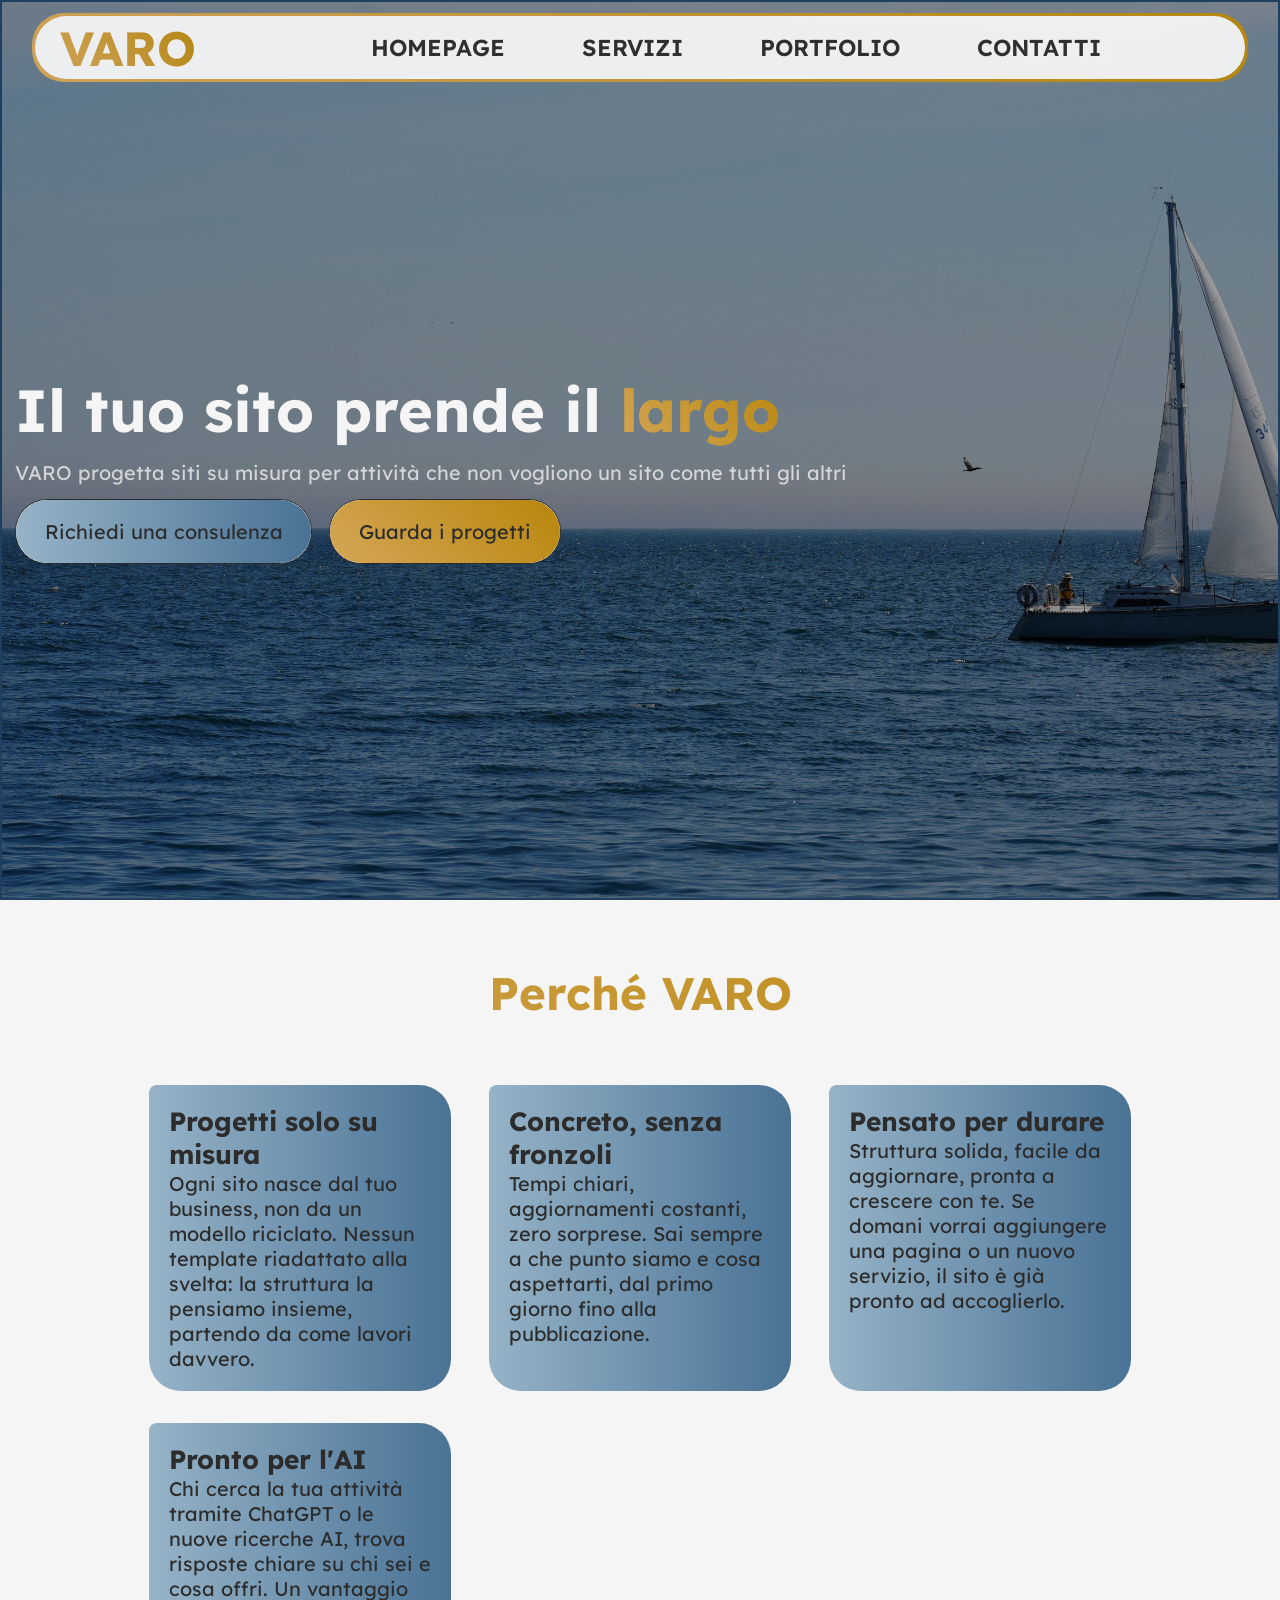
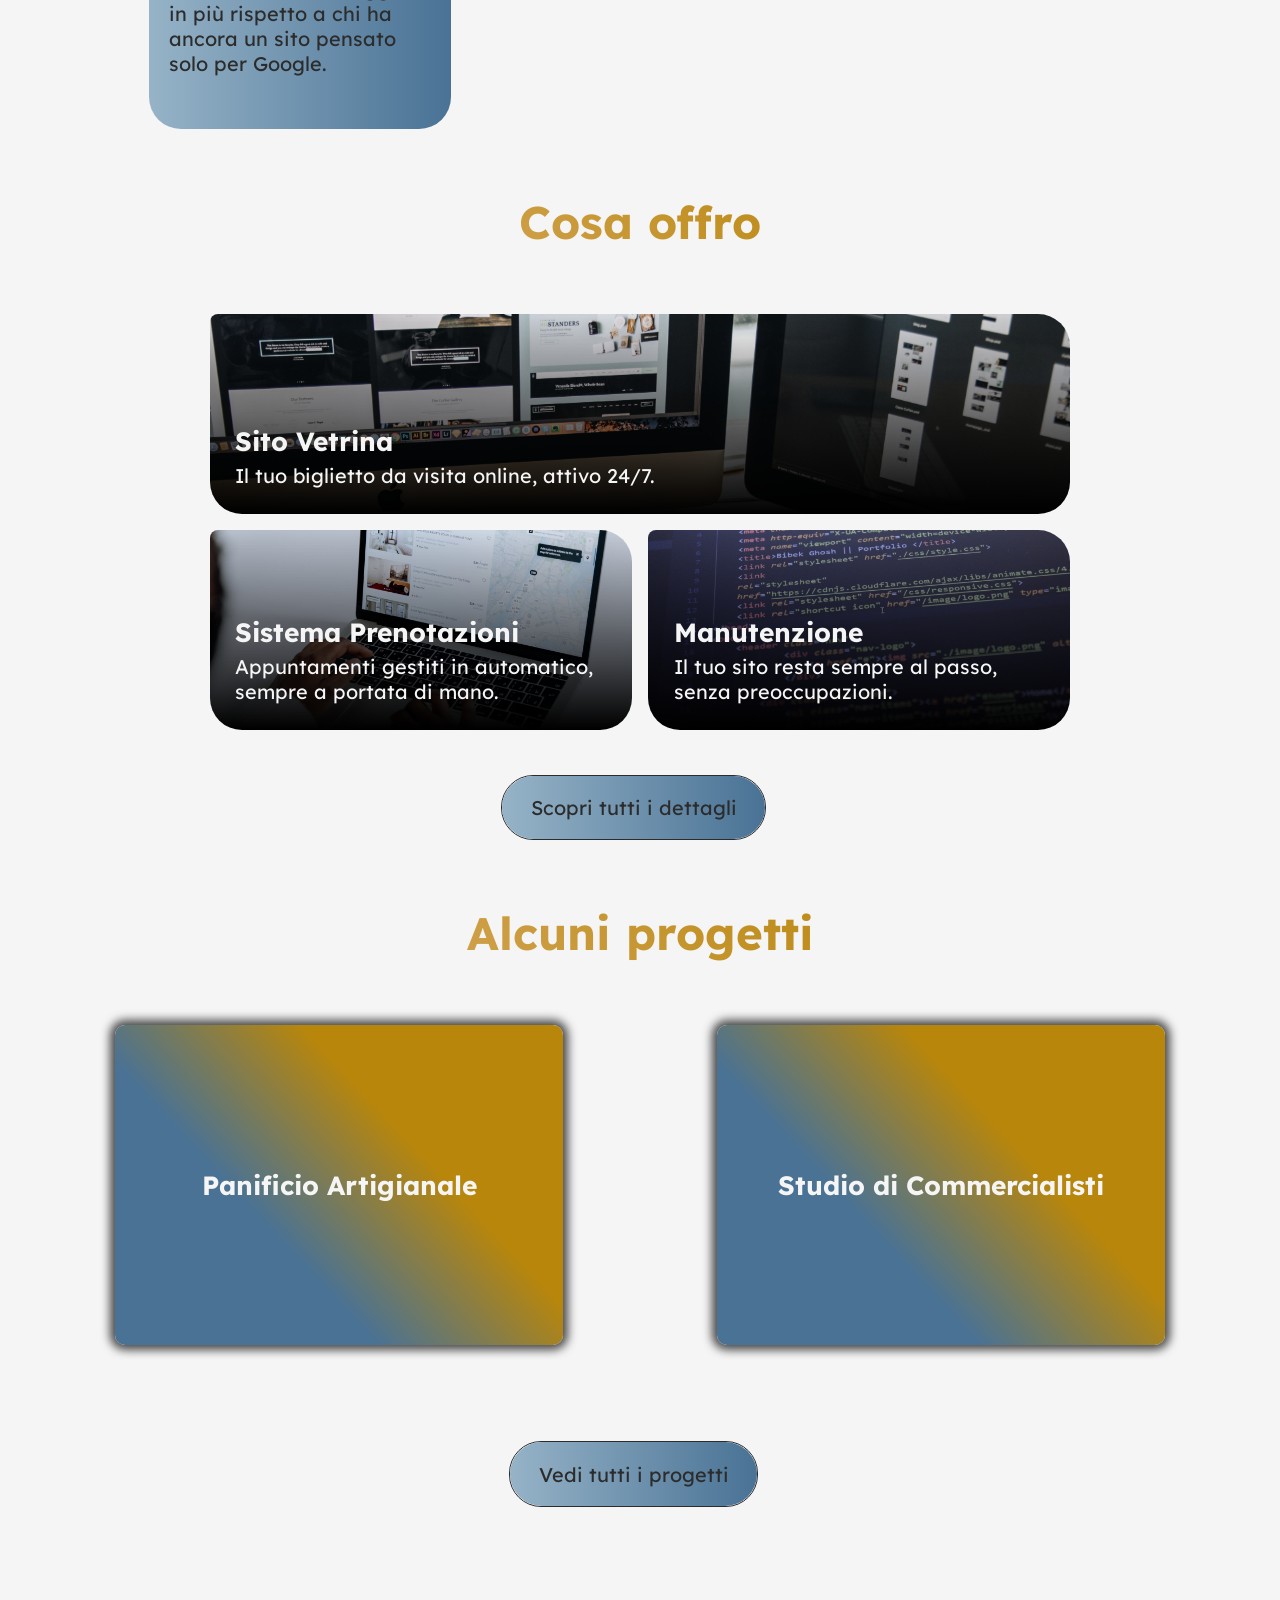
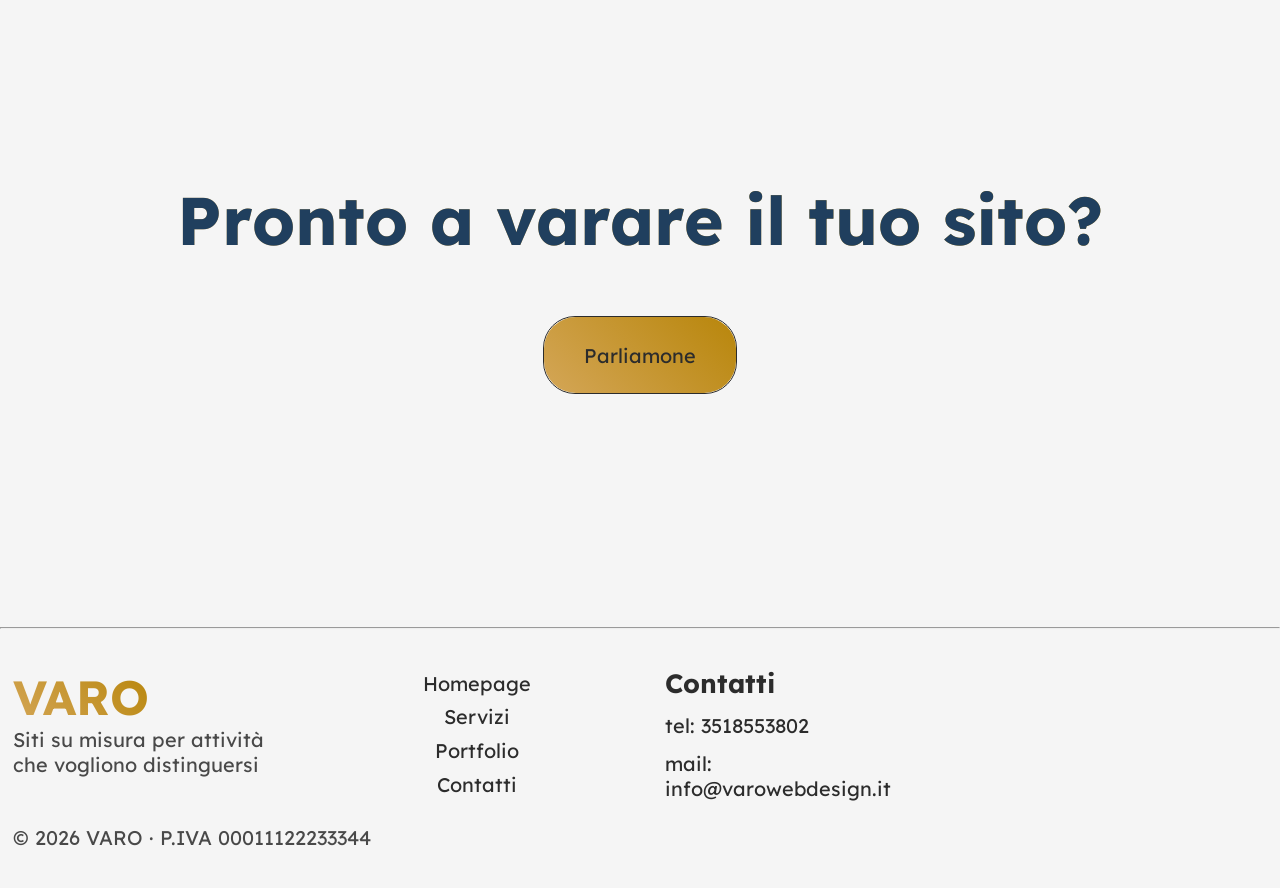
<file: index.html>
<!doctype html>
<html lang="it">
  <head>
    <meta charset="UTF-8" />
    <meta name="viewport" content="width=device-width, initial-scale=1.0" />
    <title>VARO WebDesign</title>
    <meta
      name="description"
      content="Siti su misura per attività che vogliono distinguersi"
    />
    <link rel="icon" type="image/png" href="assets/img/logo-varo-favicon.png" />

    <link rel="stylesheet" href="css/style.css" />
  </head>
  <body ontouchstart="">
    <header>
      <div class="hd-logo mobile-hidden">
        <span class="logo">VARO</span>
      </div>
      <nav>
        <ul class="hd-nav">
          <li class="hd-nav-items mobile-hidden">
            <a href="index.html">HOMEPAGE</a>
          </li>
          <li class="hd-nav-items"><a href="servizi.html">SERVIZI</a></li>
          <li class="hd-nav-items"><a href="portfolio.html">PORTFOLIO</a></li>
          <li class="hd-nav-items"><a href="contatti.html">CONTATTI</a></li>
        </ul>
      </nav>
    </header>
    <main>
      <section class="hero">
        <div class="hero-cont">
          <h1>Il tuo sito prende il <span class="text-gold">largo</span></h1>
          <p class="sottotitolo">
            VARO progetta siti su misura per attività che non vogliono un sito
            come tutti gli altri
          </p>
          <div class="hero-button-cont">
            <a href="contatti.html" class="button button-blue button-scale"
              >Richiedi una consulenza</a
            >
            <a href="portfolio.html" class="button button-gold button-scale"
              >Guarda i progetti</a
            >
          </div>
        </div>
      </section>
      <section class="why">
        <h2>Perché VARO</h2>
        <div class="why-cards">
          <div class="why-card">
            <h3>Progetti solo su misura</h3>
            <p>
              Ogni sito nasce dal tuo business, non da un modello riciclato.
              Nessun template riadattato alla svelta: la struttura la pensiamo
              insieme, partendo da come lavori davvero.
            </p>
          </div>
          <div class="why-card">
            <h3>Concreto, senza fronzoli</h3>
            <p>
              Tempi chiari, aggiornamenti costanti, zero sorprese. Sai sempre a
              che punto siamo e cosa aspettarti, dal primo giorno fino alla
              pubblicazione.
            </p>
          </div>
          <div class="why-card">
            <h3>Pensato per durare</h3>
            <p>
              Struttura solida, facile da aggiornare, pronta a crescere con te.
              Se domani vorrai aggiungere una pagina o un nuovo servizio, il
              sito è già pronto ad accoglierlo.
            </p>
          </div>
          <div class="why-card">
            <h3>Pronto per l'AI</h3>
            <p>
              Chi cerca la tua attività tramite ChatGPT o le nuove ricerche AI,
              trova risposte chiare su chi sei e cosa offri. Un vantaggio in più
              rispetto a chi ha ancora un sito pensato solo per Google.
            </p>
          </div>
        </div>
      </section>
      <section class="offerta">
        <h2>Cosa offro</h2>
        <div class="offerta-cards">
          <div class="offerta-card vetrina-card" style="grid-area: vetrina">
            <h3>Sito Vetrina</h3>
            <p>Il tuo biglietto da visita online, attivo 24/7.</p>
          </div>
          <div
            class="offerta-card prenotazioni-card"
            style="grid-area: prenotazioni"
          >
            <h3>Sistema Prenotazioni</h3>
            <p>Appuntamenti gestiti in automatico, sempre a portata di mano.</p>
          </div>
          <div
            class="offerta-card manutenzione-card"
            style="grid-area: manutenzione"
          >
            <h3>Manutenzione</h3>
            <p>Il tuo sito resta sempre al passo, senza preoccupazioni.</p>
          </div>
        </div>
        <a class="button button-blue button-scale" href="servizi.html"
          >Scopri tutti i dettagli</a
        >
      </section>
      <section class="portfolio">
        <h2>Alcuni progetti</h2>
        <div class="portfolio-cards">
          <div class="portfolio-card">
            <div class="first-content">
              <h3>Panificio Artigianale</h3>
            </div>
            <div class="second-content panificio"></div>
          </div>
          <div class="portfolio-card">
            <div class="first-content">
              <h3>Studio di Commercialisti</h3>
            </div>
            <div class="second-content commercialisti"></div>
          </div>
        </div>
        <a class="button button-blue button-scale" href="portfolio.html"
          >Vedi tutti i progetti</a
        >
      </section>
      <section class="cta">
        <h2 class="cta-title">Pronto a varare il tuo sito?</h2>
        <a
          href="contatti.html"
          class="button-gold big-button button-scale"
          >Parliamone</a
        >
      </section>
    </main>

    <hr />

    <footer>
      <div class="ft-nome">
        <span class="logo">VARO</span>
        <p>Siti su misura per attività che vogliono distinguersi</p>
      </div>
      <nav class="ft-nav">
        <ul class="ft-nav">
          <li class="ft-nav-items"><a href="index.html">Homepage</a></li>
          <li class="ft-nav-items"><a href="servizi.html">Servizi</a></li>
          <li class="ft-nav-items"><a href="portfolio.html">Portfolio</a></li>
          <li class="ft-nav-items"><a href="contatti.html">Contatti</a></li>
        </ul>
      </nav>
      <div class="ft-contatti">
        <h3>Contatti</h3>
        <a href="tel:+393518553802">tel: 3518553802</a>
        <a href="mailto:info@varowebdesign.it">mail: info@varowebdesign.it</a>
      </div>
      <div class="copyright">
        <p>© 2026 VARO · P.IVA 00011122233344</p>
      </div>
    </footer>
  </body>
</html>
</file>
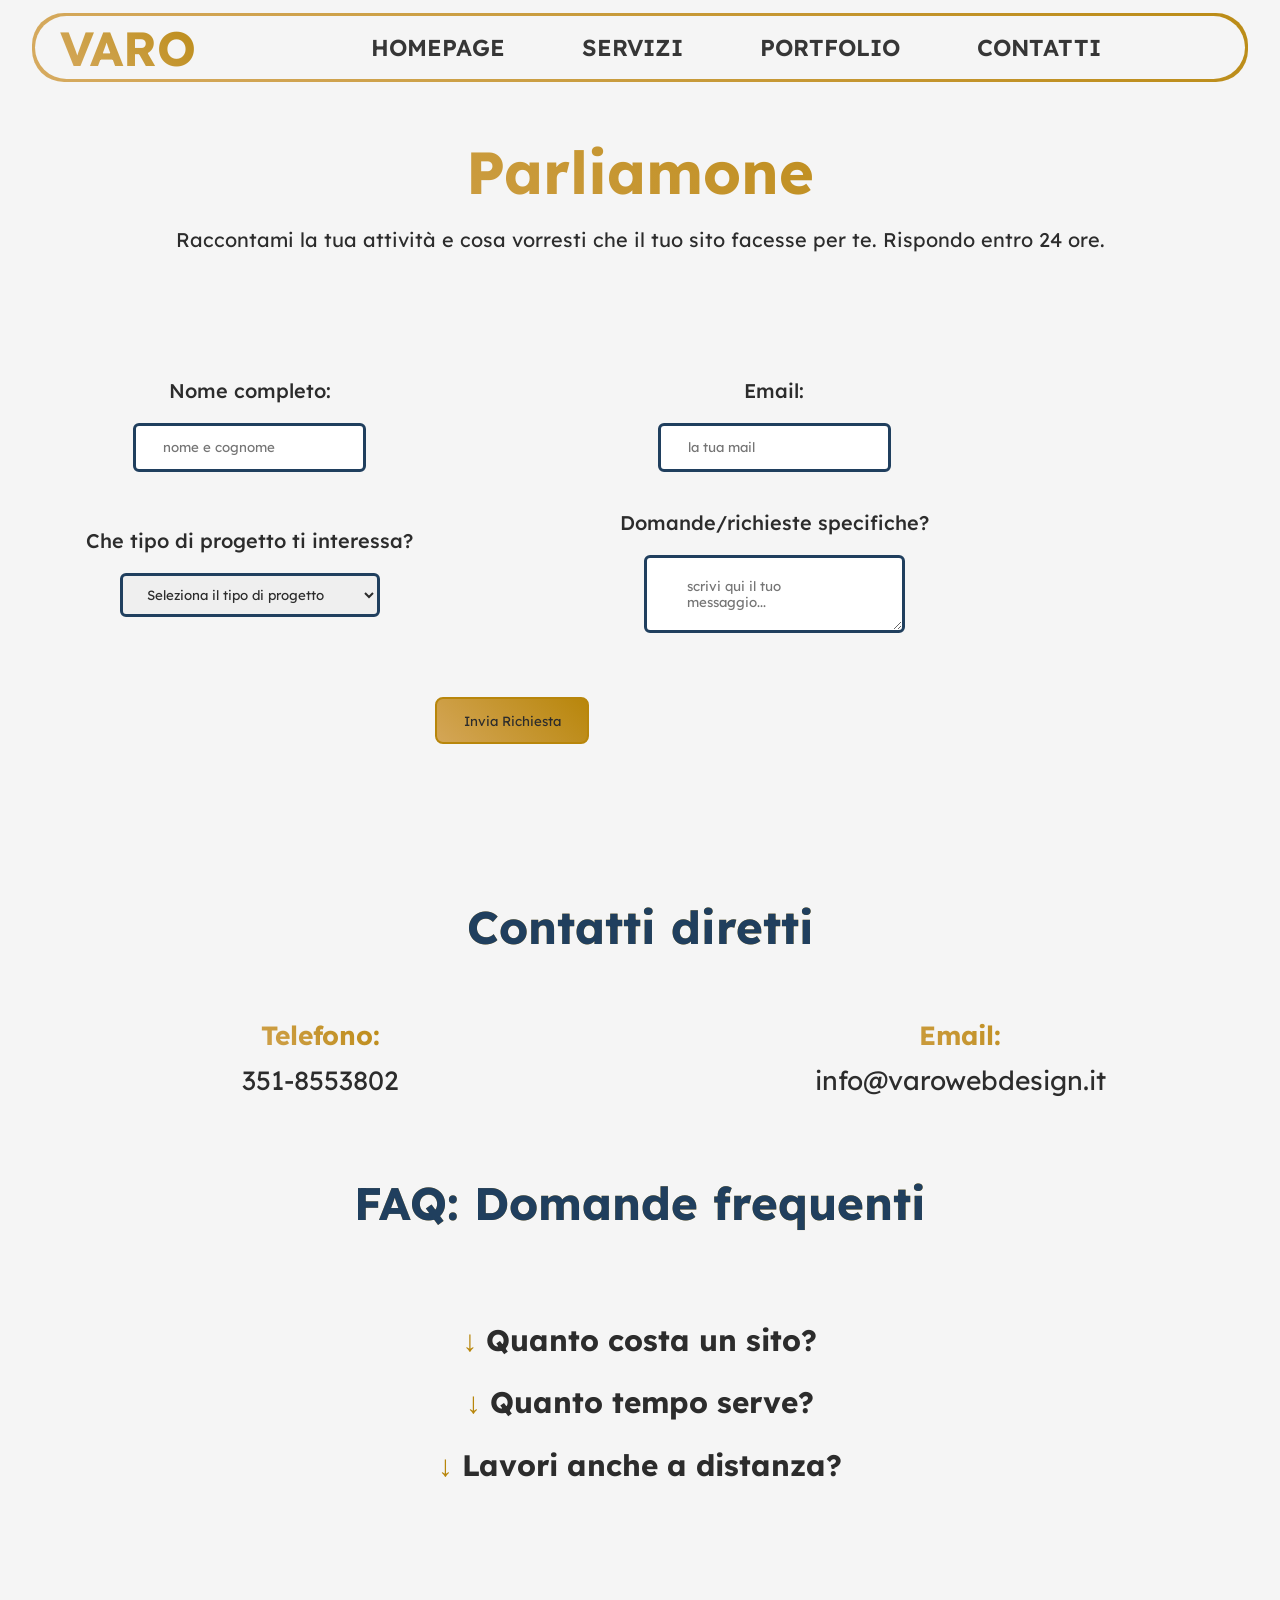
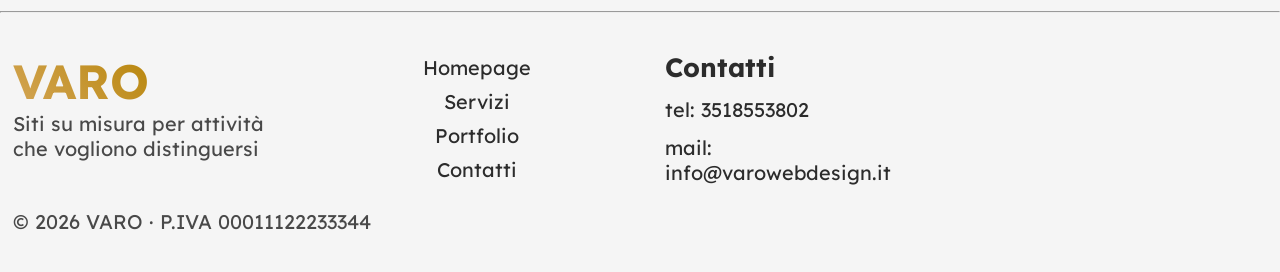
<file: contatti.html>
<!doctype html>
<html lang="it">
  <head>
    <meta charset="UTF-8" />
    <meta name="viewport" content="width=device-width, initial-scale=1.0" />
    <title>VARO WebDesign</title>
    <meta
      name="description"
      content="Siti su misura per attività che vogliono distinguersi"
    />
    <link rel="icon" type="image/png" href="assets/img/logo-varo-favicon.png" />

    <link rel="stylesheet" href="css/style.css" />
  </head>
  <body>
    <header>
      <div class="hd-logo mobile-hidden">
        <span class="logo">VARO</span>
      </div>
      <nav>
        <ul class="hd-nav">
          <li class="hd-nav-items mobile-hidden">
            <a href="index.html">HOMEPAGE</a>
          </li>
          <li class="hd-nav-items"><a href="servizi.html">SERVIZI</a></li>
          <li class="hd-nav-items"><a href="portfolio.html">PORTFOLIO</a></li>
          <li class="hd-nav-items"><a href="contatti.html">CONTATTI</a></li>
        </ul>
      </nav>
    </header>
    <main>
      <section class="hero-contatti">
        <div>
          <h1>Parliamone</h1>
          <p>
            Raccontami la tua attività e cosa vorresti che il tuo sito facesse
            per te. Rispondo entro 24 ore.
          </p>
        </div>
      </section>
      <section class="form">
        <form>
          <div>
            <label for="name">Nome completo:</label> <br />
            <input type="text" name="name" placeholder="nome e cognome" id="name" /> <br />
          </div>
          <div>
            <label for="email">Email:</label> <br />
            <input type="email" name="email" placeholder="la tua mail" id="email" /> <br />
          </div>
          <div>
            <label for="tipo-progetto"
              >Che tipo di progetto ti interessa?</label
            >
            <br />
            <select name="tipo-progetto" id="tipo-progetto">
              <br />
              <option value="">Seleziona il tipo di progetto</option>
              <option value="sito vetrina">Sito Vetrina</option>
              <option value="sistema prenotazioni">Sistema Prenotazioni</option>
              <option value="manutenzione">Manutenzione/Aggiornamenti</option>
              <option value="non so">Non lo so ancora</option>
            </select>
          </div>
          <div>
            <label for="messaggio">Domande/richieste specifiche?</label> <br />
            <textarea
              name="messaggio"
              id="messaggio"
              placeholder="scrivi qui il tuo messaggio..."
            ></textarea>
            <br />
          </div>
          <button class="form-button" type="submit">Invia Richiesta</button>
        </form>
      </section>
      <section class="contatti-diretti">
        <h2 class="blue">Contatti diretti</h2>
        <div>
        <div>
          <h3>Telefono:</h3>
          <a href="tel:3518553802">351-8553802</a>
        </div>
        <div>
          <h3>Email:</h3>
          <a href="mailto:info@varowebdesign.it">info@varowebdesign.it</a>
        </div>
        </div>
      </section>
      <section class="faq">
        <h2>FAQ: Domande frequenti</h2>
        <details>
          <summary>Quanto costa un sito?</summary>
          <p>
            Dipende dal progetto - dopo una prima chiacchierata ti mando un
            preventivo su misura, senza sorprese
          </p>
        </details>
        <details>
          <summary>Quanto tempo serve?</summary>
          <p>Per un sito vetrina, in genere 1-2 settimane dal brief al varo</p>
        </details>
        <details>
          <summary>Lavori anche a distanza?</summary>
          <p>
            Si, l'intero processo funziona benissimo anche completamente online
          </p>
        </details>
      </section>
    </main>

    <hr />

    <footer>
      <div class="ft-nome">
        <span class="logo">VARO</span>
        <p>Siti su misura per attività che vogliono distinguersi</p>
      </div>
      <nav class="ft-nav">
        <ul class="ft-nav">
          <li class="ft-nav-items"><a href="index.html">Homepage</a></li>
          <li class="ft-nav-items"><a href="servizi.html">Servizi</a></li>
          <li class="ft-nav-items"><a href="portfolio.html">Portfolio</a></li>
          <li class="ft-nav-items"><a href="contatti.html">Contatti</a></li>
        </ul>
      </nav>
      <div class="ft-contatti">
        <h3>Contatti</h3>
        <a href="tel:+393518553802">tel: 3518553802</a>
        <a href="mailto:info@varowebdesign.it">mail: info@varowebdesign.it</a>
      </div>
      <div class="copyright">
        <p>© 2026 VARO · P.IVA 00011122233344</p>
      </div>
    </footer>
  </body>
</html>
</file>
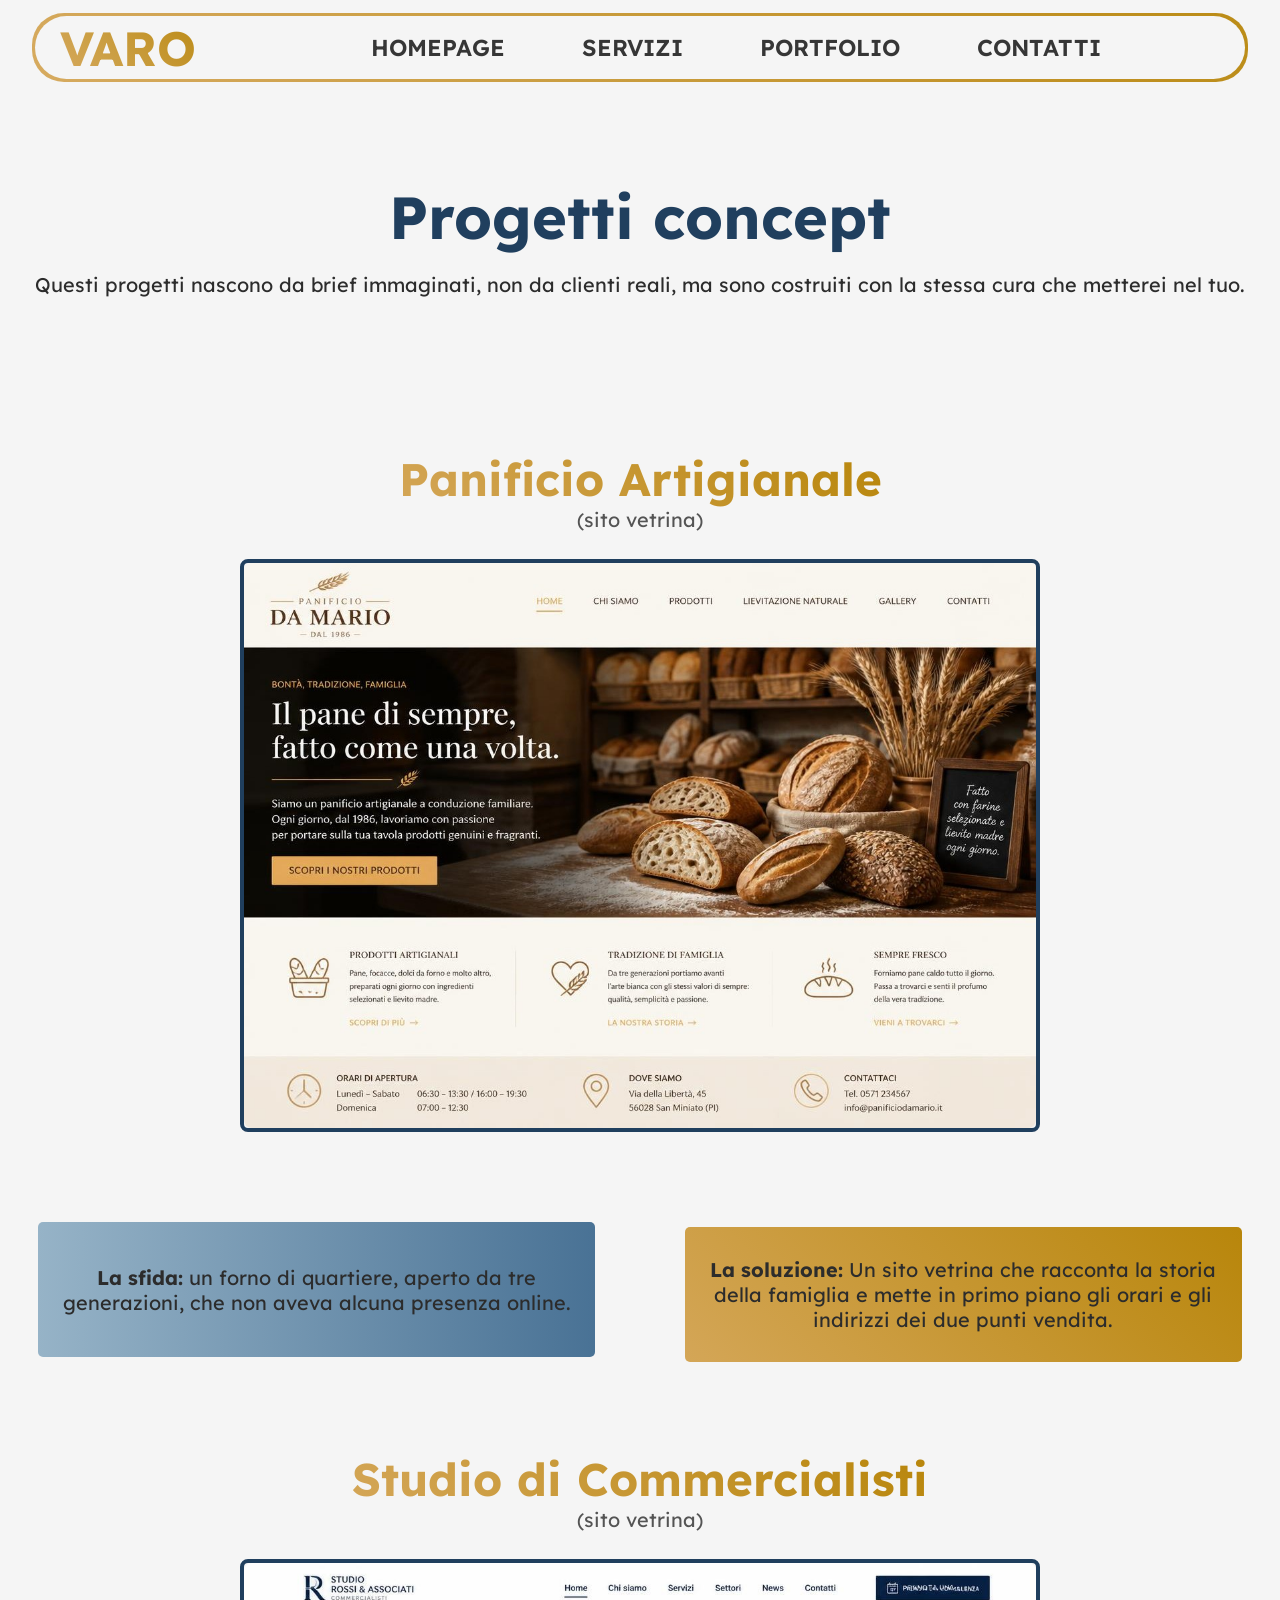
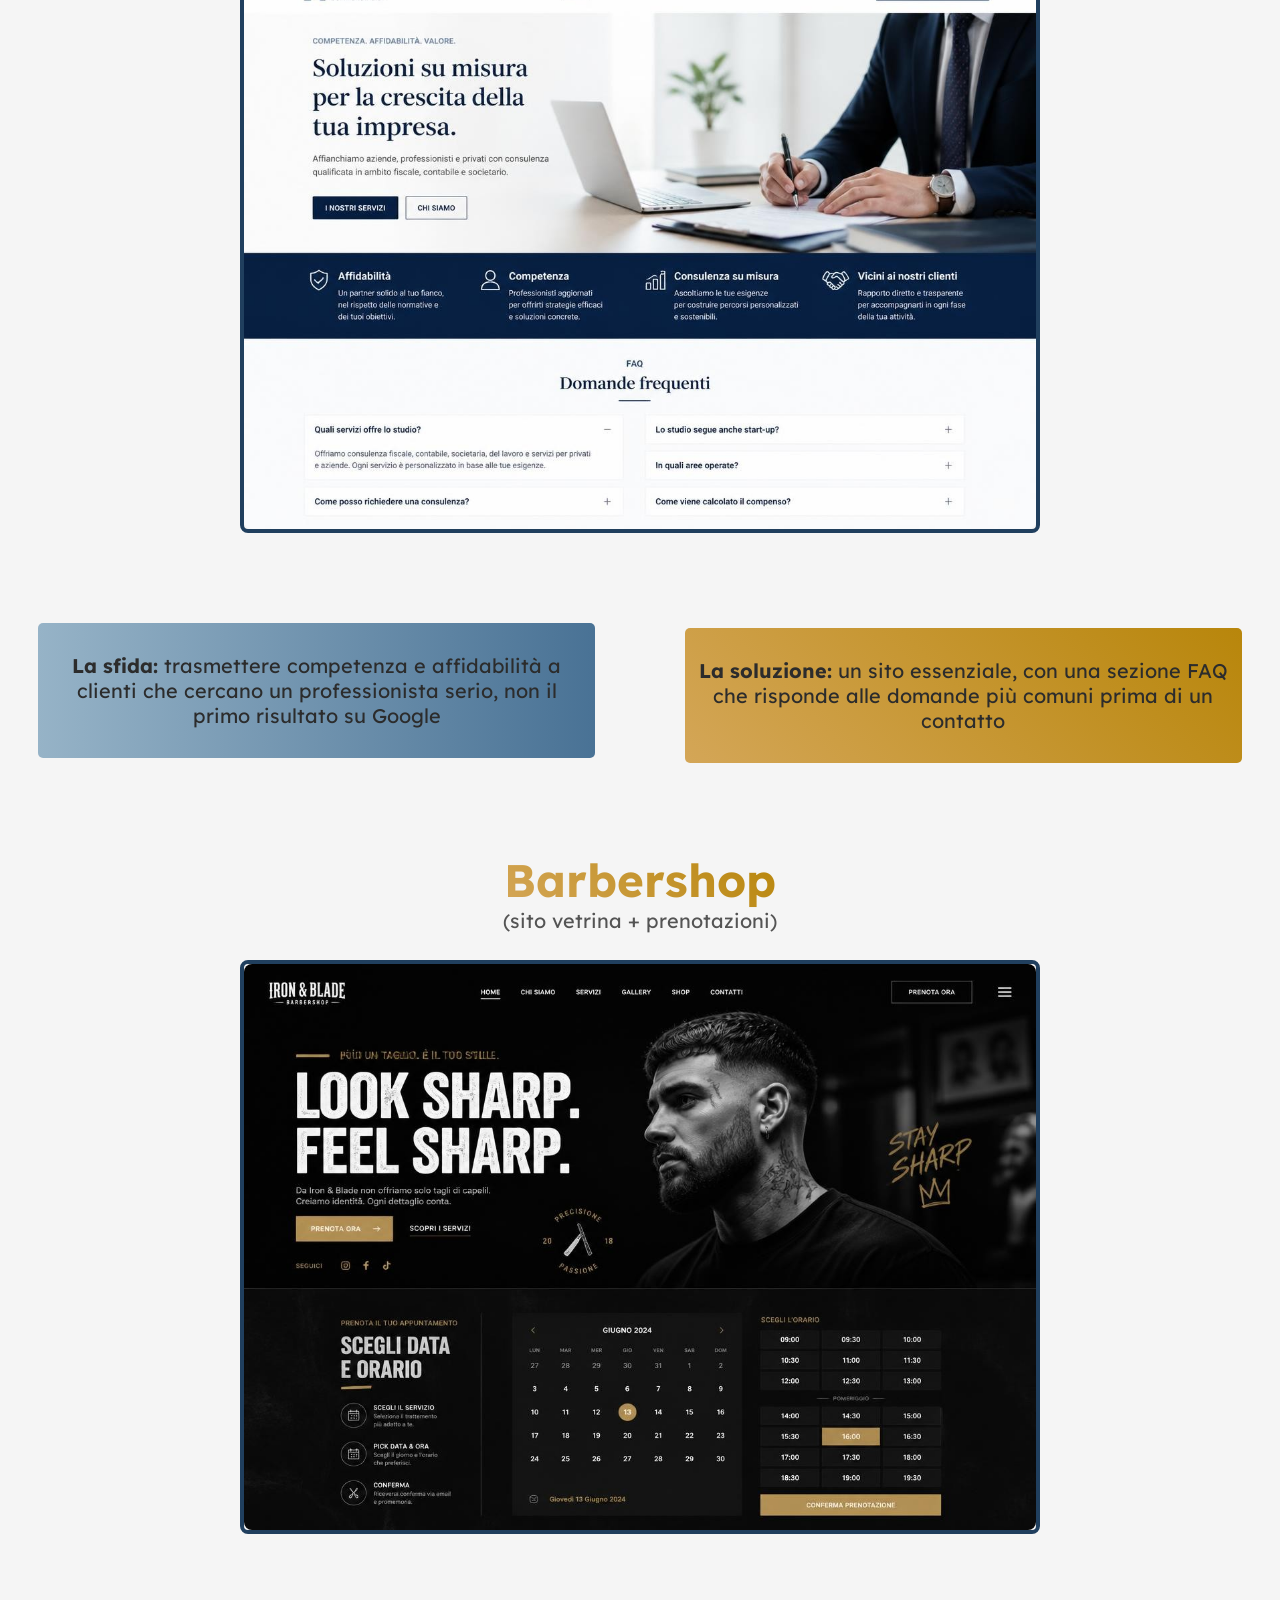
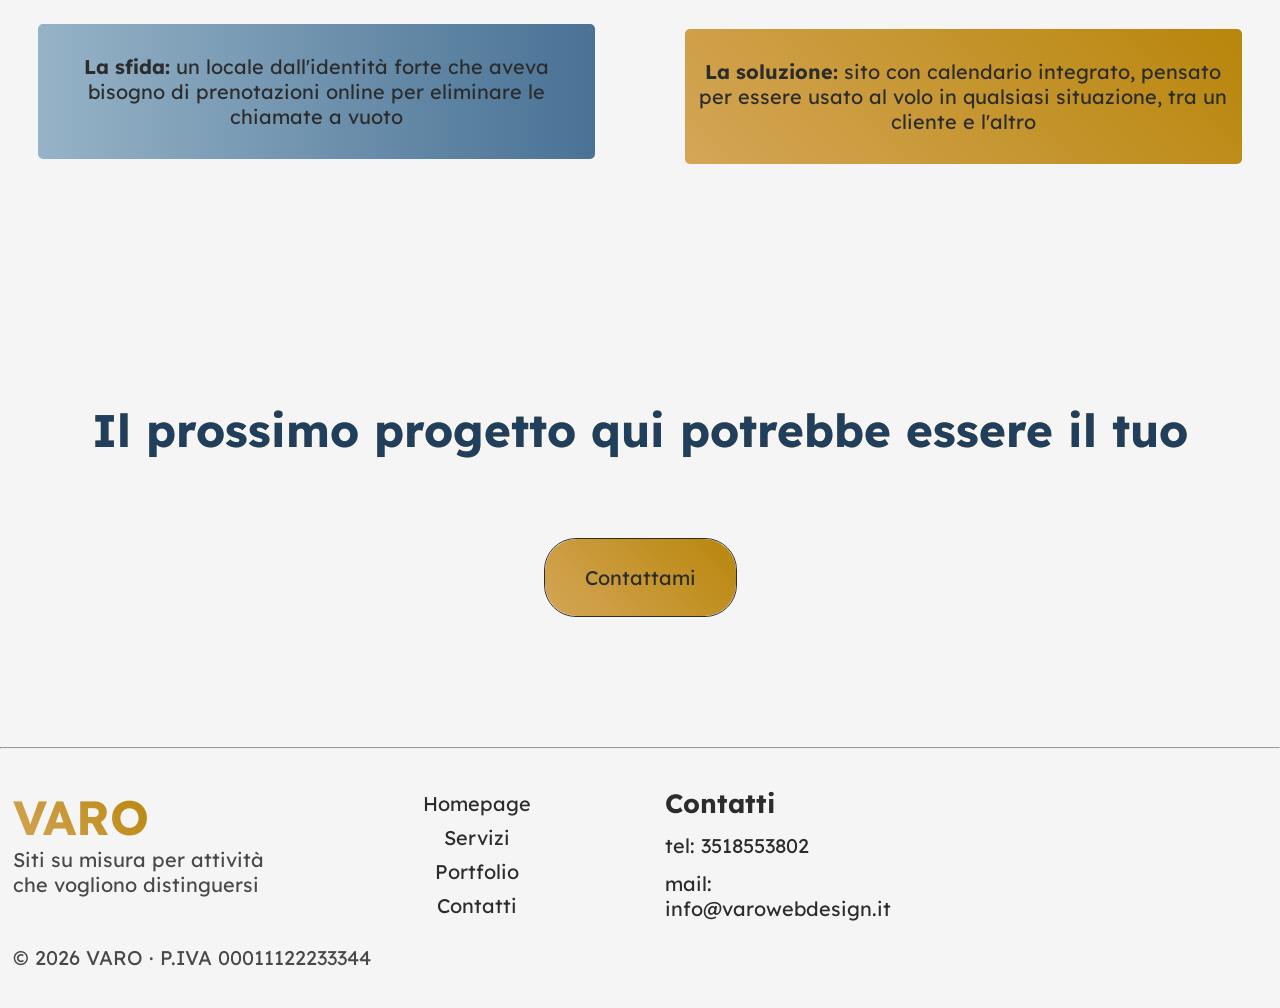
<file: portfolio.html>
<!doctype html>
<html lang="it">
  <head>
    <meta charset="UTF-8" />
    <meta name="viewport" content="width=device-width, initial-scale=1.0" />
    <title>VARO WebDesign</title>
    <meta
      name="description"
      content="Siti su misura per attività che vogliono distinguersi"
    />
    <link rel="icon" type="image/png" href="assets/img/logo-varo-favicon.png" />

    <link rel="stylesheet" href="css/style.css" />
  </head>
  <body>
    <header>
      <div class="hd-logo mobile-hidden">
        <span class="logo">VARO</span>
      </div>
      <nav>
        <ul class="hd-nav">
          <li class="hd-nav-items mobile-hidden">
            <a href="index.html">HOMEPAGE</a>
          </li>
          <li class="hd-nav-items"><a href="servizi.html">SERVIZI</a></li>
          <li class="hd-nav-items"><a href="portfolio.html">PORTFOLIO</a></li>
          <li class="hd-nav-items"><a href="contatti.html">CONTATTI</a></li>
        </ul>
      </nav>
    </header>
    <main>
      <section class="hero-portfolio">
        <div>
          <h1>Progetti concept</h1>
          <p>
            Questi progetti nascono da brief immaginati, non da clienti reali,
            ma sono costruiti con la stessa cura che metterei nel tuo.
          </p>
        </div>
      </section>
      <section class="portfolio">
        <div>
          <h2>Panificio Artigianale</h2>
          <p class="sottotitolo-portfolio">(sito vetrina)</p>
        </div>
        <div class="img-cont-portfolio">
          <img
            src="assets/img/panificio.jpg"
            alt="progetto panificio artigianale"
          />
        </div>
        <div class="portfolio-p-cont">
        <div class="portfolio-p1">
          <p>
            <span class="portfolio-span">La sfida: </span>un forno di quartiere, aperto da tre
            generazioni, che non aveva alcuna presenza online.
          </p>
        </div>
        <div class="portfolio-p2">
          <p>
            <span class="portfolio-span">La soluzione: </span>Un sito vetrina che racconta la storia
            della famiglia e mette in primo piano gli orari e gli indirizzi dei
            due punti vendita.
          </p>
          </div>
        </div>
      </section>
      <section class="portfolio">
        <div>
          <h2>Studio di Commercialisti</h2>
          <p class="sottotitolo-portfolio">(sito vetrina)</p>
        </div>
        <div class="img-cont-portfolio">
          <img
            src="assets/img/commercialisti.jpg"
            alt="progetto studio di commercialisti"
          />
        </div>
        <div class="portfolio-p-cont">
        <div class="portfolio-p1">
          <p>
            <span class="portfolio-span">La sfida: </span>trasmettere competenza e affidabilità a
            clienti che cercano un professionista serio, non il primo risultato
            su Google
          </p>
        </div>
        <div class="portfolio-p2">
          <p>
            <span class="portfolio-span">La soluzione: </span>un sito essenziale, con una sezione FAQ
            che risponde alle domande più comuni prima di un contatto
          </p>
          </div>
        </div>
      </section>
      <section class="portfolio">
        <div>
          <h2>Barbershop</h2>
          <p class="sottotitolo-portfolio">(sito vetrina + prenotazioni)</p>
        </div>
        <div class="img-cont-portfolio">
          <img src="assets/img/barbershop.jpg" alt="progetto barbershop" />
        </div>
        <div class="portfolio-p-cont">
        <div class="portfolio-p1">
          <p>
            <span class="portfolio-span">La sfida: </span>un locale dall'identità forte che aveva
            bisogno di prenotazioni online per eliminare le chiamate a vuoto
          </p>
        </div>
        <div class="portfolio-p2">
          <p>
            <span class="portfolio-span">La soluzione: </span>sito con calendario integrato, pensato
            per essere usato al volo in qualsiasi situazione, tra un cliente e
            l'altro
          </p>
          </div>
        </div>
      </section>
      <section class="cta cta-reduced">
        <h2>Il prossimo progetto qui potrebbe essere il tuo</h2>
        <a href="contatti.html" class="big-button button-gold button-scale"
          >Contattami</a
        >
      </section>
    </main>

    <hr />

    <footer>
      <div class="ft-nome">
        <span class="logo">VARO</span>
        <p>Siti su misura per attività che vogliono distinguersi</p>
      </div>
      <nav class="ft-nav">
        <ul class="ft-nav">
          <li class="ft-nav-items"><a href="index.html">Homepage</a></li>
          <li class="ft-nav-items"><a href="servizi.html">Servizi</a></li>
          <li class="ft-nav-items"><a href="portfolio.html">Portfolio</a></li>
          <li class="ft-nav-items"><a href="contatti.html">Contatti</a></li>
        </ul>
      </nav>
      <div class="ft-contatti">
        <h3>Contatti</h3>
        <a href="tel:+393518553802">tel: 3518553802</a>
        <a href="mailto:info@varowebdesign.it">mail: info@varowebdesign.it</a>
      </div>
      <div class="copyright">
        <p>© 2026 VARO · P.IVA 00011122233344</p>
      </div>
    </footer>
  </body>
</html>
</file>
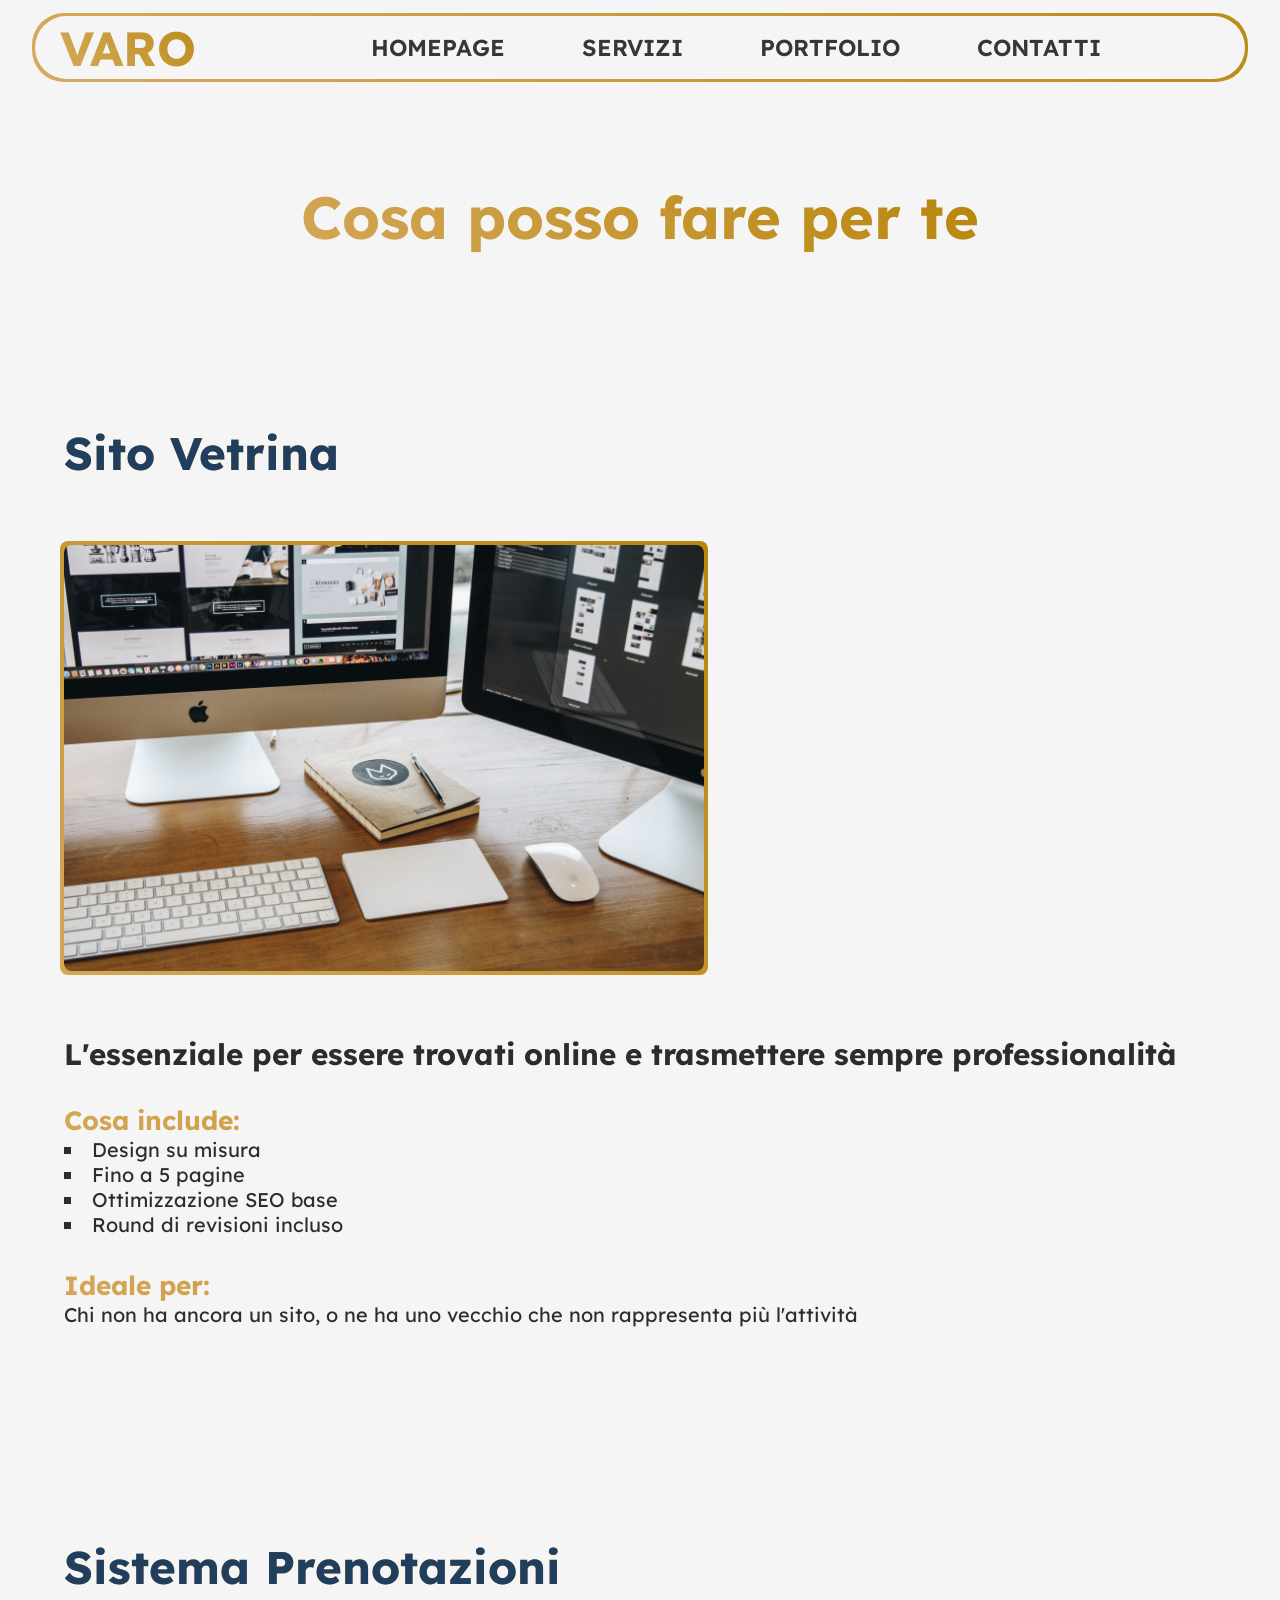
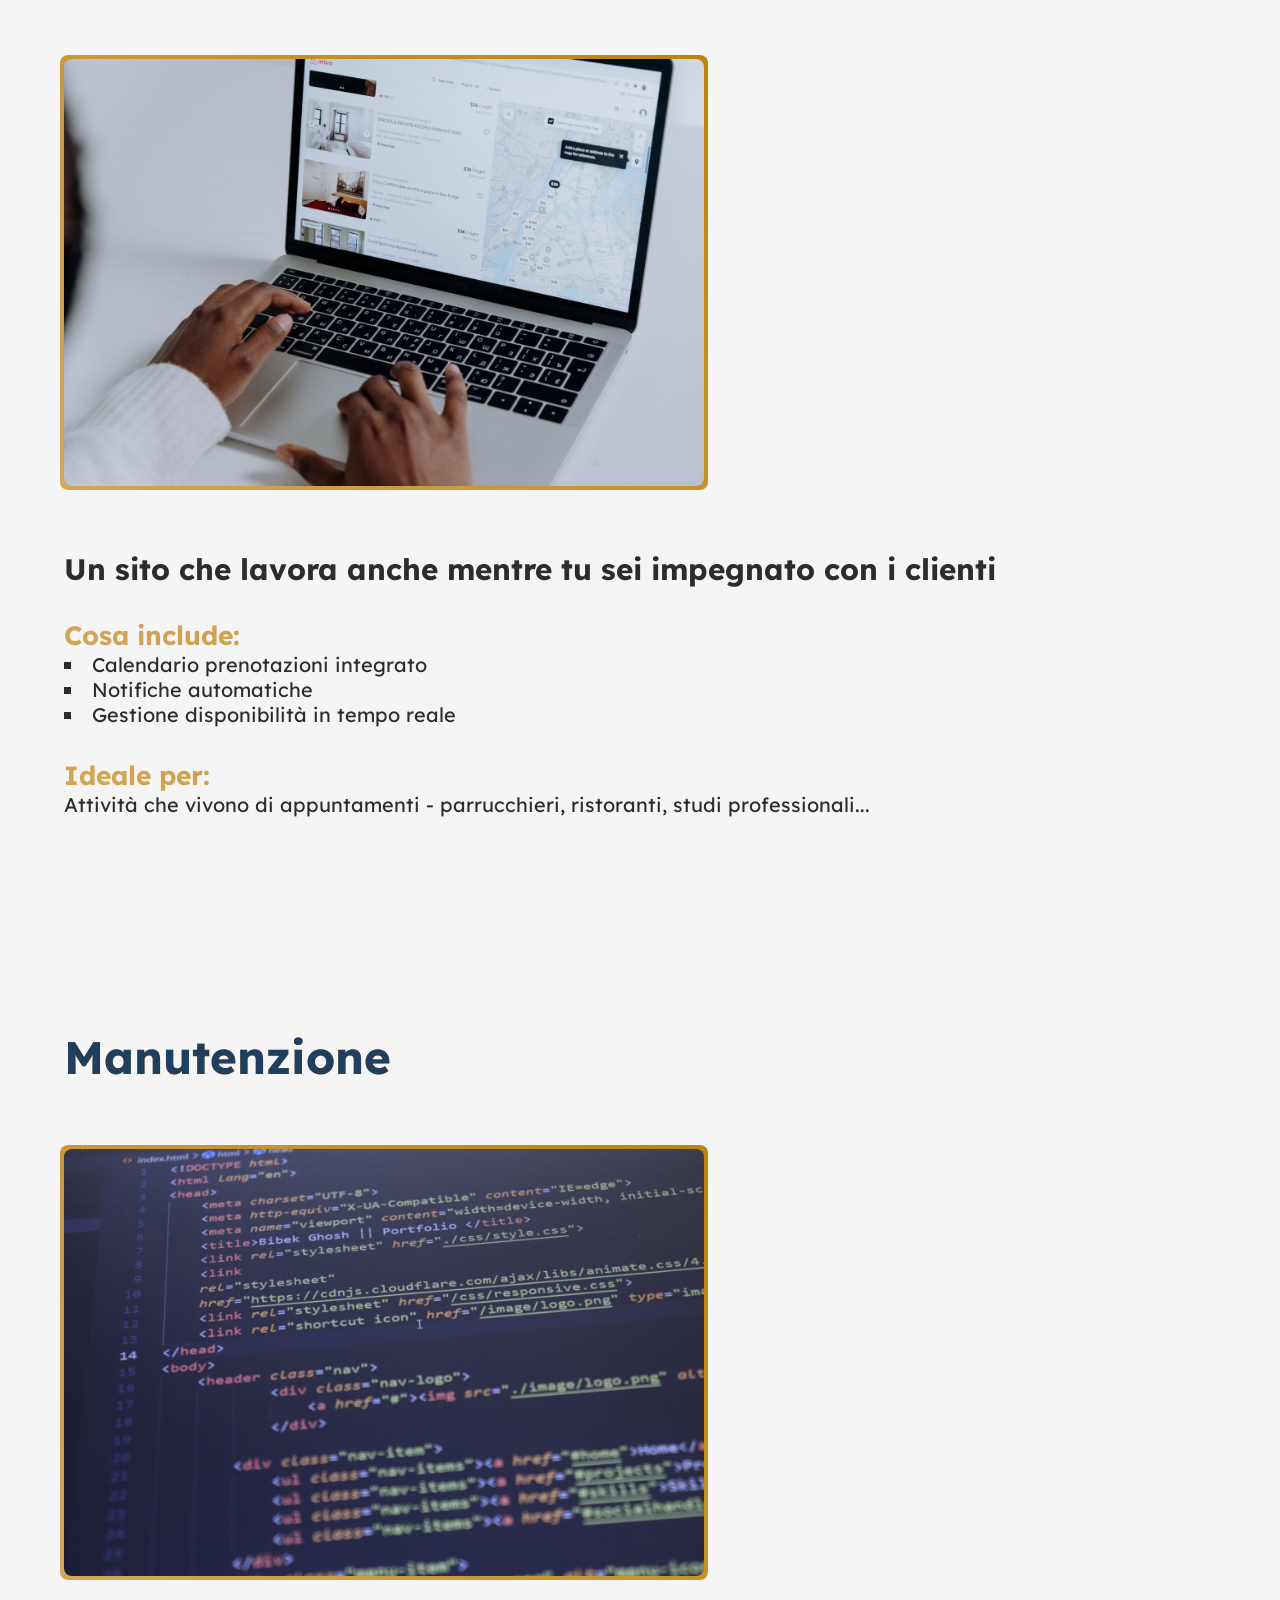
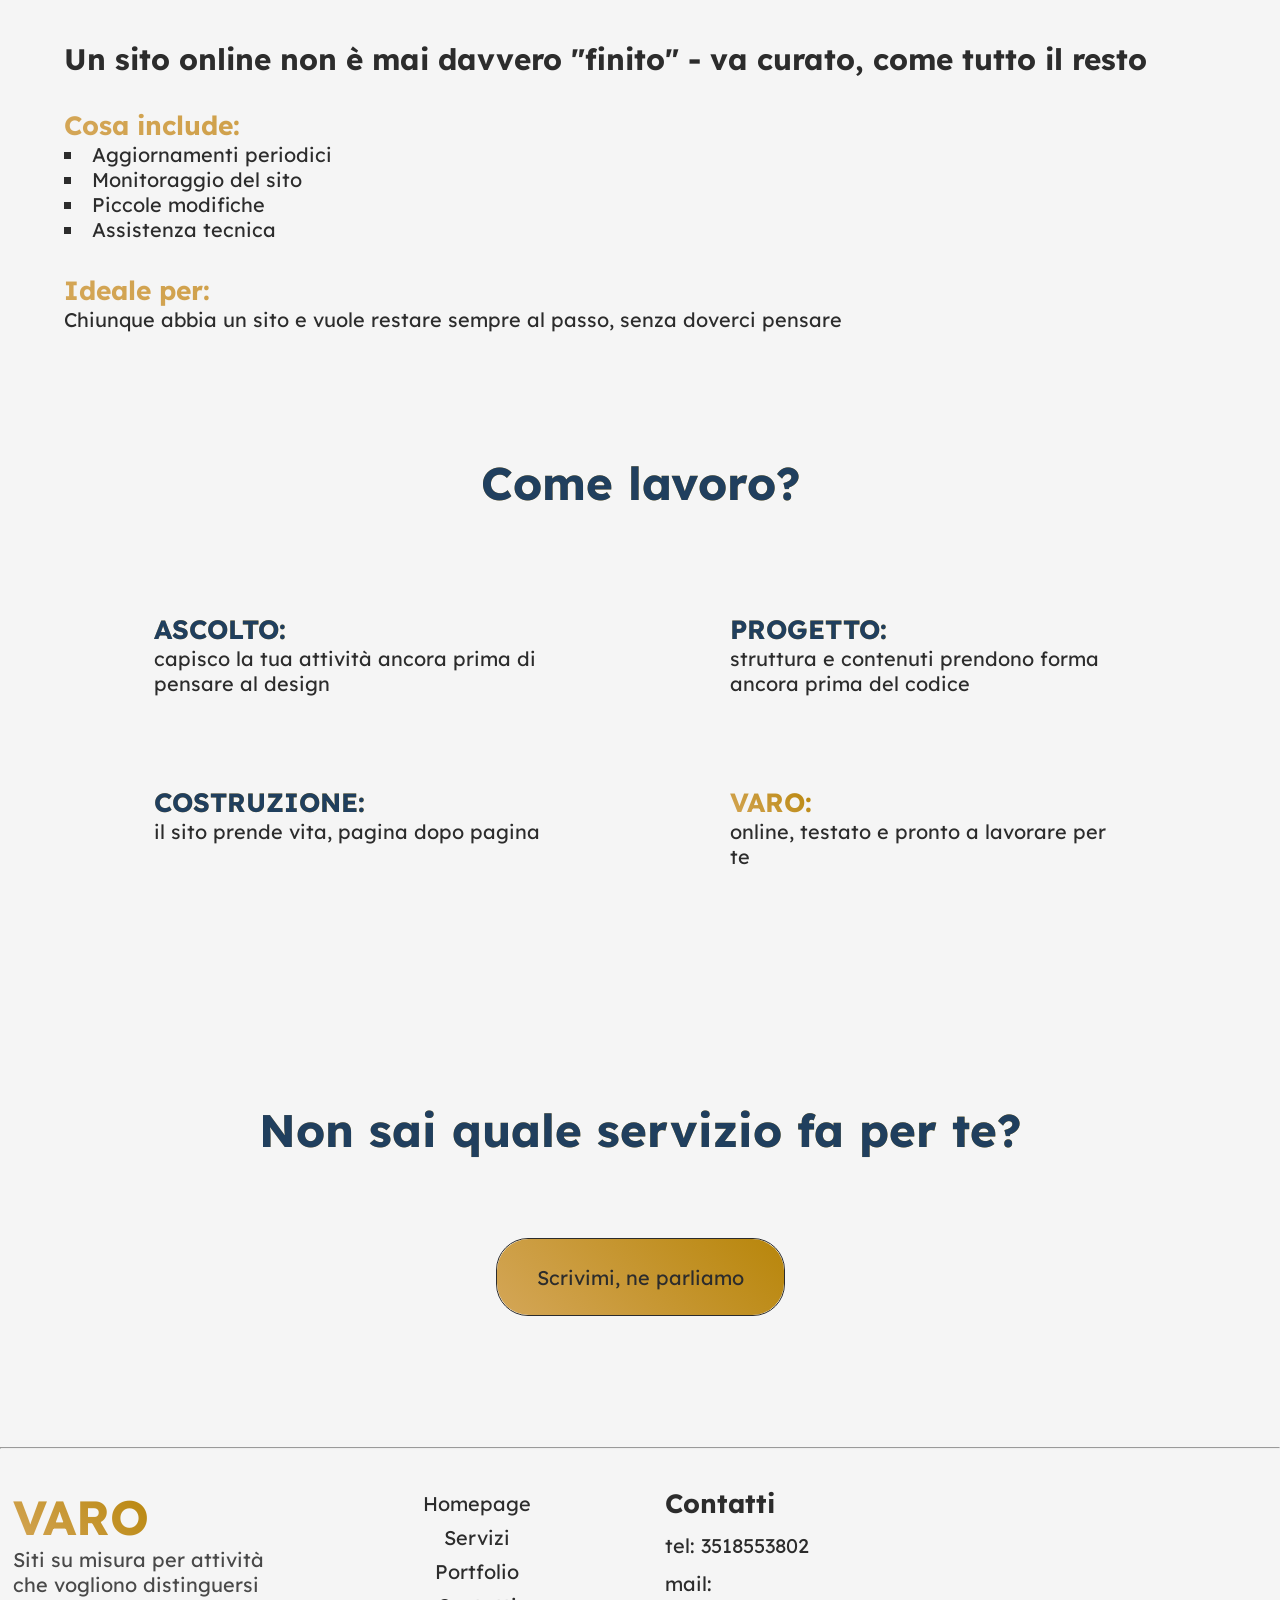
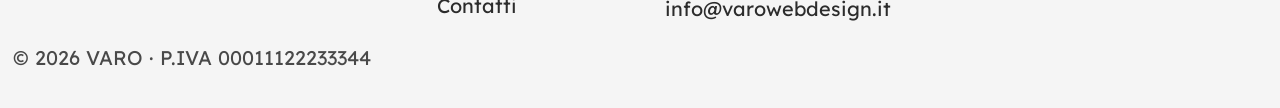
<file: servizi.html>
<!doctype html>
<html lang="it">
  <head>
    <meta charset="UTF-8" />
    <meta name="viewport" content="width=device-width, initial-scale=1.0" />
    <title>VARO WebDesign</title>
    <meta
      name="description"
      content="Siti su misura per attività che vogliono distinguersi"
    />
    <link rel="icon" type="image/png" href="assets/img/logo-varo-favicon.png" />

    <link rel="stylesheet" href="css/style.css" />
  </head>
  <body>
    <header>
      <div class="hd-logo mobile-hidden">
        <span class="logo">VARO</span>
      </div>
      <nav>
        <ul class="hd-nav">
          <li class="hd-nav-items mobile-hidden">
            <a href="index.html">HOMEPAGE</a>
          </li>
          <li class="hd-nav-items"><a href="servizi.html">SERVIZI</a></li>
          <li class="hd-nav-items"><a href="portfolio.html">PORTFOLIO</a></li>
          <li class="hd-nav-items"><a href="contatti.html">CONTATTI</a></li>
        </ul>
      </nav>
    </header>
    <main>
      <section class="hero-servizi">
        <h1>Cosa posso fare per te</h1>
      </section>
      <section class="servizio">
        <h2>Sito Vetrina</h2>
        <div class="servizi-cont">
          <div>
            <div class="img-cont">
              <img
                src="assets/img/sito-vetrina.jpg"
                alt="servizio sito vetrina"
              />
            </div>
          </div>
          <div>
            <h3>
              L'essenziale per essere trovati online e trasmettere sempre
              professionalità
            </h3>
            <div>
              <p class="minititolo">Cosa include:</p>
              <ul class="cosa-include">
                <li>Design su misura</li>
                <li>Fino a 5 pagine</li>
                <li>Ottimizzazione SEO base</li>
                <li>Round di revisioni incluso</li>
              </ul>
            </div>
            <div>
              <p class="minititolo">Ideale per:</p>
              <p>
                Chi non ha ancora un sito, o ne ha uno vecchio che non
                rappresenta più l'attività
              </p>
            </div>
          </div>
        </div>
      </section>
      <section class="servizio">
        <h2>Sistema Prenotazioni</h2>
        <div class="servizi-cont">
          <div>
            <div class="img-cont">
              <img
                src="assets/img/sistema-prenotazioni.jpg"
                alt="servizio sistema prenotazioni"
              />
            </div>
          </div>
          <div>
            <h3>
              Un sito che lavora anche mentre tu sei impegnato con i clienti
            </h3>
            <div>
              <p class="minititolo">Cosa include:</p>
              <ul class="cosa-include">
                <li>Calendario prenotazioni integrato</li>
                <li>Notifiche automatiche</li>
                <li>Gestione disponibilità in tempo reale</li>
              </ul>
            </div>
            <div>
              <p class="minititolo">Ideale per:</p>
              <p>
                Attività che vivono di appuntamenti - parrucchieri, ristoranti,
                studi professionali...
              </p>
            </div>
          </div>
        </div>
      </section>
      <section class="servizio">
        <h2>Manutenzione</h2>
        <div class="servizi-cont">
          <div>
            <div class="img-cont">
              <img
                src="assets/img/manutenzione.jpg"
                alt="servizio manutenzione/aggiornamenti"
              />
            </div>
          </div>
          <div>
            <h3>
              Un sito online non è mai davvero "finito" - va curato, come tutto
              il resto
            </h3>
            <div>
              <p class="minititolo">Cosa include:</p>
              <ul class="cosa-include">
                <li>Aggiornamenti periodici</li>
                <li>Monitoraggio del sito</li>
                <li>Piccole modifiche</li>
                <li>Assistenza tecnica</li>
              </ul>
            </div>
            <div>
              <p class="minititolo">Ideale per:</p>
              <p>
                Chiunque abbia un sito e vuole restare sempre al passo, senza
                doverci pensare
              </p>
            </div>
          </div>
        </div>
      </section>
      <section class="come-lavoro">
        <h2>Come lavoro?</h2>
        <div>
          <div>
            <p>
              <span class="minititolo blue">ASCOLTO: </span> <br />
              capisco la tua attività ancora prima di pensare al design
            </p>
          </div>
          <div>
            <p>
              <span class="minititolo blue">PROGETTO: </span> <br />
              struttura e contenuti prendono forma ancora prima del codice
            </p>
          </div>
          <div>
            <p>
              <span class="minititolo blue">COSTRUZIONE: </span> <br />
              il sito prende vita, pagina dopo pagina
            </p>
          </div>
          <div>
            <p>
              <span class="minititolo">VARO: </span> <br />
              online, testato e pronto a lavorare per te
            </p>
          </div>
        </div>
      </section>
      <section class="cta cta-reduced">
        <h2>Non sai quale servizio fa per te?</h2>
        <a href="contatti.html" class="big-button button-gold button-scale"
          >Scrivimi, ne parliamo</a
        >
      </section>
    </main>

    <hr />

    <footer>
      <div class="ft-nome">
        <span class="logo">VARO</span>
        <p>Siti su misura per attività che vogliono distinguersi</p>
      </div>
      <nav class="ft-nav">
        <ul class="ft-nav">
          <li class="ft-nav-items"><a href="index.html">Homepage</a></li>
          <li class="ft-nav-items"><a href="servizi.html">Servizi</a></li>
          <li class="ft-nav-items"><a href="portfolio.html">Portfolio</a></li>
          <li class="ft-nav-items"><a href="contatti.html">Contatti</a></li>
        </ul>
      </nav>
      <div class="ft-contatti">
        <h3>Contatti</h3>
        <a href="tel:+393518553802">tel: 3518553802</a>
        <a href="mailto:info@varowebdesign.it">mail: info@varowebdesign.it</a>
      </div>
      <div class="copyright">
        <p>© 2026 VARO · P.IVA 00011122233344</p>
      </div>
    </footer>
  </body>
</html>
</file>
<file: css/style.css>
/*VARIABILI*/

:root{
    --chiaro: whitesmoke;
    --blu: #203F5E;
    --scuro: #2c2c2c;
    --accento-gr: linear-gradient(45deg, #D4A657, #B8860B);
    --blu-gr: linear-gradient(to right, #96B3C7, #497295);

    --spazio-s: 0.5rem;
    --spazio-m: 2rem;
    --spazio-l: 4rem;
    --spazio-xl: 6rem;

    --radius: 2rem;
    --font-p: clamp(0.75rem, 1rem + 0.3vw, 1.5rem);
    --font-h3: clamp(1rem, 1.25rem + 0.5vw, 2.5rem);
    --font-h2: clamp(1.5rem, 2.25rem + 0.75vw, 4rem);
    --font-h1: clamp(1.75rem, 2.75rem + 1.2vw, 5rem)
}

@font-face {
    font-family: 'Lexend';
    src: url(../assets/fonts/Lexend-VariableFont_wght.ttf);
}

body{
    font-family: 'Lexend', sans-serif;
    background-color: var(--chiaro);
}

/*RESET*/

*, *::after *::before{
    box-sizing: border-box;
}

*{
    box-sizing: border-box;
    color: var(--scuro);
    margin: 0;
    padding: 0;
}

/*REGOLE BASE GENERALI*/

main{
    width: 100%;
}

h1{
    font-size: var(--font-h1);
    color: var(--chiaro);
}

h2{
    text-align: center;
    font-size: var(--font-h2);
    color: transparent;
    background: var(--accento-gr);
    background-clip: text;
    padding: max(5vw, 2rem);
}

h3{
    font-size: var(--font-h3);
}

p{
    font-size: var(--font-p);
}

li{
    font-size: var(--font-p);
}

a{
    font-size: var(--font-p);
    color: var(--scuro);
    text-decoration: none;
}

.button{
    display: inline-block;
    padding: max(1rem, 1.5vw) max(1.5rem, 2.25vw);
    background-color: var(--chiaro);
    border: 1px solid var(--scuro);
    border-radius: var(--radius);
    position: relative;
    z-index: 0;
    transition: all 0.4s ease;
    margin-right: 1vw;
}

.button-blue::after{
    content: '';
    position: absolute;
    inset: 0px;
    background: var(--blu-gr);
    border-radius: var(--radius);
    opacity: 100%;
    transition: all 0.4s ease;
    z-index: -1;
}
.button-gold::after{
    content: '';
    position: absolute;
    inset: 0px;
    background: var(--accento-gr);
    border-radius: var(--radius);
    opacity: 100%;
    transition: all 0.4s ease;
    z-index: -1;
}

.button-scale:hover{
    transform: scale(1.1);
}

ul{
    list-style-type: none;
}

.text-gold{
    color: transparent;
    background: var(--accento-gr);
    background-clip: text;
}

/*MOBILE FIRST*/

.mobile-hidden{
    display:none;
}

header{
    position: fixed;
    top:max(1vw, 10px);
    left: 2.5vw;
    width: 95%;
    padding: 1rem 0;
    background: var(--accento-gr);
    border-radius: var(--radius);
    overflow: hidden;
    z-index: 100;
    opacity: 95%;
}

header::after{
    content: '';
    position: absolute;
    background: var(--chiaro);
    border-radius: var(--radius);
    inset: 3px;
    z-index: -1;
    opacity: 100%;
}

.hd-nav{
    display: flex;
    justify-content: center;
    gap: 3vw;
}

.hd-nav-items{
    font-weight: 600;
    transition: all 0.2s ease;
}

.hd-nav-items:hover{
    transform: scale(1.1);
}

.hd-nav-items > a{
    transition: inherit;
}

.hd-nav-items > a:hover{
    color:transparent;
    background: var(--accento-gr);
    background-clip: text;
}

/*HERO SECTION*/

.hero{
    border: 2px solid var(--blu);
    min-height: 100dvh;
    background-image: linear-gradient(rgba(0, 0, 0, 0.3), rgba(0, 0, 0, 0.3)), url(../assets/img/sfondo-hero.jpg);
    background-size: cover;
}

.hero-cont{
    padding: 1%;
    position: absolute;
    top:30vh;
    display: flex;
    flex-direction: column;
    align-items: flex-start;
    gap: 1.5vh;
}

.hero-button-cont{
    display: flex;
    flex-direction: column;
    align-items: flex-start;
    gap: 1.5vh;
}

.sottotitolo{
    color: var(--chiaro);
    opacity: 75%;
}

/*WHY SECTION*/

.why-cards{
    display: grid;
    grid-template-columns: repeat(auto-fit, minmax(20vw, 300px));
    grid-auto-rows: 1fr;
    justify-content: center;
    column-gap: 3vw;
    row-gap: 2rem;
    margin: 0 3vw;
}

.why-card{
    background: var(--blu-gr);
    padding: 20px;
    border-radius: var(--radius);
    border-top-left-radius: 8px;
    transition: all 0.3s ease;
}

.why-card:hover{
    transform: translate(3px, -8px) scale(1.05);
    -webkit-box-shadow: -4px 5px 18px 0px rgba(0,0,0,0.75); 
    box-shadow: -4px 5px 18px 0px rgba(0,0,0,0.75);
}

/*OFFERTA SECTION*/

.offerta{
    display: flex;
    flex-direction: column;
    align-items: center;
}

.offerta-cards{
    padding: 0 3vw;
    display: grid;
    grid-template-columns: repeat(2, 1fr);
    justify-content: center;
    grid-template-areas: 
    "vetrina vetrina"
    "prenotazioni prenotazioni"
    "manutenzione manutenzione";
    row-gap: 1rem;
    column-gap: 1rem;
}

.offerta-card{
    width: max(250px, 66vw);
    height: 200px;
    border-radius: var(--radius);
    border-top-left-radius: 8px;
    padding: max(1rem, 2vw);
    display: flex;
    flex-direction: column;
    justify-content: end;
    transition: all 0.4s ease;
}

.offerta-card:hover{
    transform: translate(3px, -3px) scale(1.02);
    -webkit-box-shadow: 0px 0px 42px -4px #B8860B; 
    box-shadow: 0px 0px 42px -4px #B8860B;
}

.offerta-card > h3{
    padding-bottom: 5px;
    color: var(--chiaro);
}

.offerta-card > p{
    color: var(--chiaro);
}

.offerta-card:last-child{
    margin-bottom: 5vh;
}

.vetrina-card{
    background: linear-gradient(to top, rgb(0, 0, 0), rgba(255, 255, 255, 0)), url(../assets/img/sito-vetrina-homepage.jpg);
    background-size: cover;
}

.prenotazioni-card{
    background: linear-gradient(to top, rgb(0, 0, 0), rgba(255, 255, 255, 0)), url(../assets/img/sistema-prenotazioni-homepage.jpg);
    background-size: cover;
}

.manutenzione-card{
    background: linear-gradient(to top, rgb(0, 0, 0), rgba(255, 255, 255, 0)), url(../assets/img/manutenzione-homepage.jpg);
    background-size: cover;
}

/*PORTFOLIO SECTION*/

.portfolio{
    display: flex;
    flex-direction: column;
    align-items: center;
}

.portfolio-cards{
    width: 90%;
    display: grid;
    grid-template-columns: repeat(auto-fit, minmax(280px, 1fr));
    column-gap: 4vw;
    row-gap: 10vw;
    place-items: center;
    padding-bottom: 7.5vw;
}

.portfolio-card {
  width: max(280px, 35vw);
  height: max(215px, 25vw);
  background: #497295;
  background: linear-gradient(47deg, rgba(73, 114, 149, 1) 35%, rgba(184, 134, 11, 1) 65%);
  transition: all 0.4s;
  border-radius: 10px;
  box-shadow: 0px 0px 10px 5px  rgba(0, 0, 0, 0.705);
  font-size: 30px;
  font-weight: 900;
  text-align: center;
}

.portfolio-card:hover, .portfolio-card:active {
  border-radius: 15px;
  cursor: pointer;
  transform: scale(1.05);
  box-shadow: 0px 0px 10px 5px  rgba(0, 0, 0, 0.705);
  background: #497295;
  background: linear-gradient(47deg, rgba(73, 114, 149, 1) 35%, rgba(184, 134, 11, 1) 65%);
}

.first-content {
  height: 100%;
  width: 100%;
  transition: all 0.4s;
  display: flex;
  justify-content: center;
  align-items: center;
  opacity: 1;
  border-radius: 15px;
}

.first-content > h3{
    color: var(--chiaro);
}

.portfolio-card:hover .first-content {
  height: 0px;
  opacity: 0;
}

.portfolio-card:active .first-content {
  height: 0px;
  opacity: 0;
}

.second-content {
  height: 0%;
  width: 100%;
  opacity: 0;
  display: flex;
  justify-content: center;
  align-items: center;
  border-radius: 15px;
  transition: all 0.4s;
  font-size: 0px;
}

.panificio{
  background: url(../assets/img/panificio.jpg);
  background-size: cover;
}

.commercialisti{
  background: url(../assets/img/commercialisti.jpg);
  background-size: cover;
}

.portfolio-card:hover .second-content {
  opacity: 1;
  height: 100%;
  font-size: 1.8rem;
  transform: rotate(0deg);
}

.portfolio-card:active .second-content {
  opacity: 1;
  height: 100%;
  font-size: 1.8rem;
  transform: rotate(0deg);
}

.portfolio-card-img{
    width: 260px;
}

/*CTA SECTION*/

.cta{
    display: flex;
    flex-direction: column;
    justify-content: center;
    align-items: center;
    gap: min(3vw, 1rem);
    min-height: 80dvh;
}

.cta-title{
    font-size: calc(var(--font-h1) + 0.5rem);
    color: var(--blu);
    padding-top: 3vw;
    padding-bottom: 3vw;
}

.big-button{
    width: max-content;
    padding: max(1.5rem, 2vw) max(2.5rem, 3vw);
    border-radius: 1000px;
    background-color: var(--chiaro);
    border: 1px solid var(--scuro);
    border-radius: var(--radius);
    position: relative;
    z-index: 0;
    transition: all 0.4s ease;
}

.big-button:hover{
    transform: scale(1.2);
    -webkit-box-shadow: 0px 0px 17px 5px rgba(184,134,11,0.8); 
    box-shadow: 0px 0px 17px 5px rgba(184,134,11,0.8);
}

/*FOOTER*/

footer{
    padding: 3vw 0;
    display:grid;
    grid-template-columns: repeat(auto-fit, minmax(300px, 1fr));
    grid-auto-rows: auto;
    gap: min(1.5rem, 4vw);
}

footer > *{
    padding: 0 1vw;;
}

.ft-nome > p{
    opacity: 85%;
}

.ft-nav{
    display: flex;
    flex-direction: column;
    justify-content: center;
    align-items: start;
    gap: 0.7vw;
}

.ft-nav-items{
    transition: all 0.2s ease;
}

.ft-nav-items:hover{
    transform: scale(1.1);
}

.ft-nav-items > a{
    transition: all 0.2s ease;
}

.ft-nav-items > a:hover{
    color: transparent;
    background: var(--accento-gr);
    background-clip: text;
}

.logo{
    font-size: 3rem;
    font-weight: 700;
    color: transparent;
    background: var(--accento-gr);
    background-clip: text;
    max-width: max-content;
}

.ft-contatti{
    display: flex;
    flex-direction: column;
    gap: 1vw;
}

.copyright{
    grid-column: 1 / -1;
    opacity: 85%;
}

/*----------PAGINA SERVIZI----------*/

.hero-servizi{
    position: relative;
    min-height: 30dvh;
    display: flex;
    justify-content: center;
    align-items: center;
    text-align: center;
}

.hero-servizi > h1{
    position: absolute;
    top: 13vh;
    color: transparent;
    background: var(--accento-gr);
    background-clip: text;
}

.servizio{
    text-align: start;
    padding: 2vw 5vw;
}

.servizio > h2{
    width: fit-content;
    max-width: 100%;
    text-align: left;
    padding: 10vw 0 0 0;
    color: var(--blu);
    transition: all 0.3s ease;
}

.servizio > h2:hover{
    color: transparent;
    background: var(--accento-gr);
    background-clip: text;
}

.servizi-cont > div > h3{
    font-size: calc(var(--font-h3) + 0.2rem);
}

.servizi-cont > *{
    margin-bottom: min(3vw, 2rem);
}

.servizi-cont> div:last-child > *{
    margin-bottom: min(3vw, 2rem);
}

img{
    display: block;
    width: 100%;
    border-radius: inherit;
    position: relative;
}

.img-cont{
    width: min(40rem, 80vw);
    margin: 5vw 0;
    border-radius: 8px;
    position: relative;
    transition: all 0.3s ease;
}

.img-cont:hover{
    transform: scale(1.05) translate(5px, -5px);
    -webkit-box-shadow: 0px 0px 42px -4px #B8860B; 
    box-shadow: 0px 0px 42px -4px #B8860B;
}

.servizio > h2:has( + .servizi-cont > div > .img-cont:hover){
    color: transparent;
    background: var(--accento-gr);
    background-clip: text;
}

.img-cont::after{
    content: '';
    position: absolute;
    inset: -4px;
    border-radius: 8px;
    background: var(--accento-gr);
    z-index: -1;
}

.minititolo{
    font-size: calc(var(--font-h3));
    font-weight: 700;
    color: transparent;
    background: var(--accento-gr);
    background-clip: text;
    transition: all 0.2s ease;
}


.servizi-cont > div > div > ul{
    list-style-type: square ;
    list-style-position: inside;
}

.come-lavoro > h2{
    color: var(--blu);
}

.come-lavoro > div > div{
    padding: 3vw 2vw;
}

.blue{
    color: var(--blu);
}

.minititolo:hover{
    color: transparent;
    background: var(--accento-gr);
    background-clip: text;
}

.cta > h2{
    color: var(--blu);
}

.cta-reduced{
    min-height: 60dvh;
}

/*----------PAGINA PORTFOLIO----------*/

.hero-portfolio{
    position: relative;
    min-height: 45dvh;
    display: flex;
    justify-content: center;
    align-items: center;
    text-align: center;
}

.hero-portfolio > div{
    max-width: 95vw;
    position: absolute;
    top: 15vh;
}

.hero-portfolio > div > h1{
    color: var(--blu);
    padding-bottom: 2vh;
}

.portfolio > div:first-child{
    display: flex;
    flex-direction: column;
    align-items: center;
    padding: 5vh 0 3vh 0;
}

.portfolio > div > h2{
    padding: 0;
}

.sottotitolo-portfolio{
    opacity: 80%;
}

.img-cont-portfolio{
    width: min(80vw, 50rem);
    margin-bottom: min(3vh, 3rem);
    border: 4px solid #203F5E;
    border-radius: 8px;
    transition: all 0.3s ease;
}

.img-cont-portfolio:hover{
    transform: scale(1.05);
    -webkit-box-shadow: 0px 0px 42px -4px var(--blu); 
    box-shadow: 0px 0px 42px -4px var(--blu);
}

.portfolio-p-cont{
    display: flex;
    flex-direction: column;
}

.portfolio-p1{
    margin-left: 3vw;
    margin-bottom: min(10vw, 3rem);
    padding: 1vw;
    border-radius: 5px;
    align-self: flex-start;
    width: 75%;
    background: var(--blu-gr);
    transition: all 0.3s ease;
}

.portfolio-p2{
    margin-right: 3vw;
    margin-bottom: 3vw;
    padding: 1vw;
    border-radius: 5px;
    align-self: flex-end;
    width: 75%;
    background: var(--accento-gr);
    transition: all 0.3s ease;
}

.portfolio-span{
    font-weight: 700;
}

.portfolio-p1:hover{
    transform: scale(1.05);
}

.portfolio-p2:hover{
    transform: scale(1.05);
}

/*----------PAGINA CONTATTI----------*/

.hero-contatti{
    position: relative;
    min-height: 35dvh;
    display: flex;
    justify-content: center;
    align-items: center;
    text-align: center;
}

.hero-contatti > div{
    max-width: 95vw;
    position: absolute;
    top: 15vh;
}

.hero-contatti > div > h1{
    color: transparent;
    background:var(--accento-gr);
    background-clip: text;
    padding-bottom: 2vh;
}

form{
    display: flex;
    flex-direction: column;
    justify-content: center;
    align-items: center;
    gap: 2vh;
    margin: 7vh 5vw;
}

form > div{
    display: flex;
    flex-direction: column;
    align-items: center;
}

form > *{
    width: max-content;
}

label{
    text-align: center;
    display: block;
    font-size: var(--font-p);
    font-weight: 500;
}

input{
    padding: 1em 2em;
    font-family: inherit;
    border: 3px solid #203F5E;
    border-radius: 6px;
}

input:focus-visible{
    border: 3px solid #B8860B;
    outline: none;
}

input:invalid{
    border: 3px solid #b30404;
    outline: none;
}

select{
    padding: 0.75em 1.5em;
    font-family: inherit;
    border: 3px solid #203F5E;
    border-radius: 6px;
    margin-bottom: 2vh;
}

select:focus-visible{
    border: 3px solid #B8860B;
    outline: none;
}

textarea{
    padding: 1.5em 3em;
    font-family: inherit;
    border: 3px solid #203F5E;
    border-radius: 6px;
    resize: vertical;
}

textarea:focus-visible{
    border: 3px solid #B8860B;
    outline: none;
}

.form-button{
    appearance: none;
    padding: 1em 2em;
    margin: 2em 0;
    font-family: inherit;
    border: 2px solid #B8860B;
    border-radius: 8px;
    background: var(--accento-gr);
    transition: all 0.3s ease;
    position: relative;
}

.form-button:hover{
    transform: scale(1.1);
    box-shadow: 0px -1px 30px 18px rgba(184,134,11,0.5);
    -webkit-box-shadow: 0px -1px 30px 18px rgba(184,134,11,0.5);
    -moz-box-shadow: 0px -1px 30px 18px rgba(184,134,11,0.5);
}

.contatti-diretti > div{
    display: grid;
    grid-template-columns: repeat(auto-fit, minmax(250px, 1fr));
    place-items: center;
    text-align: center;
    row-gap: 2vh;
}

.contatti-diretti > div > div > h3{
    color: transparent;
    background: var(--accento-gr);
    background-clip: text;
}

.contatti-diretti > div > div > a{
    display: block;
    padding: 1vw;
    font-size: var(--font-h3);
}

.faq > h2{
    color:#203F5E;
}

.faq{
    display: flex;
    flex-direction: column;
    align-items: center;
    gap: 2vw;
    margin-bottom: 10vw;
}

summary{
    list-style-type: none;
    font-size: calc(var(--font-h2) - 1rem);
    font-weight: 700;
    position: relative;
}

details[open] summary{
    text-align: center;
    color: transparent;
    background: var(--accento-gr);
    background-clip: text;
}

details > p{
    text-align: center;
}

summary::marker{
    content: '↓ ';
    color: #B8860B;
}

/*-----RESPONSIVE DESIGN-----*/

@media (min-width: 425px) {
    
    .hd-nav{
        gap: 6vw;
    }

}

@media (min-width: 768px) {
    
    .hd-nav{
        gap: 11vw;
    }

    .hero-cont{
        top: 40dvh;
    }
    
    .hero-button-cont{
        display: block;
    }
    
    footer{
        grid-template-columns: repeat(auto-fit, minmax(500px, 1fr));
    }

    .hero-servizi > h1{
        top: 20vh;
    }

    .hero-portfolio > div{
        top: 20vh;
    }

    .portfolio-p-cont{
        padding-top:7vh;
        display: flex;
        flex-direction: row;
        align-items: center;
        gap: 10vh;
    }

    .portfolio-p1{
        align-self: center;
        min-height: 15vh;
        display: flex;
        align-items: center;
        text-align: center;
    }

    .portfolio-p2{
        align-self: center;
        min-height: 15vh;
        display: flex;
        align-items: center;
        text-align: center;
    }
}

@media (min-width: 1024px) {

    .mobile-hidden{
        display: block;
    }

    header{
        display: grid;
        grid-template-columns: 12rem 1fr;
        place-items: center;
        padding: 0.3rem 0;
    }

    .hd-logo{
        font-size: 2.5rem;
    }

    .hd-nav{
        gap: 6vw;
    }

    .hd-nav-items > a{
        font-size: calc(var(--font-p) + 0.2rem);
    }

    .hero-cont{
        top: 40dvh;
    }

    .why-cards{
        grid-template-columns:  repeat(auto-fit, minmax(20vw, 302px));
    }

    .offerta-cards{
        grid-template-areas: 
        "vetrina vetrina"
        "prenotazioni manutenzione";
    }
    
    .vetrina-card{
        grid-area: vetrina;
        width: calc(66vw + 1rem);
    }

    .prenotazioni-card{
        grid-area: prenotazioni;
        width: 33vw;
    }

    .manutenzione-card{
        grid-area: manutenzione;
        width: 33vw;
    }

    footer{
        grid-template-columns: repeat(auto-fit, minmax(300px, 1fr));
    }

    .ft-nav{
        display: flex;
        flex-direction: column;
        align-items: center;
    }

    .come-lavoro > div{
        padding: 0 10vw;
        display: grid;
        grid-template-columns: 1fr 1fr;
        column-gap: 10vw;
        row-gap: 1vw;
    }

    form{
        place-self: center;
        max-width: 70vw;
        display: grid;
        grid-template-columns: 1fr 1fr;
        column-gap: 12vw;
        place-items: center;
    }

    .form-button{
        grid-column: span 2;
    }
}

@media (min-width: 1440px){

    .hd-nav{
        gap: 10vw;
    }

    .ft-nome{
        grid-column: span 2;
    }

    .button{
        padding: max(1rem, 1.2vw) max(1.5rem, 1.8vw);
    }

    :root{
        --radius: 3rem;
    }

    .hero-servizi > h1{
        top: 27.5vh;
    }

    .servizio > h2{
        margin-bottom: 2vh;
    }

    .img-cont{
        margin-top: 3vh;
        margin-bottom: 2vh;
    }

    .servizi-cont{
        display: grid;
        grid-template-columns: 1fr 1fr;
        column-gap: 4vw;
    }

    div > ul{
        display: grid;
        grid-template-columns: 1fr 1fr;
        gap: 2vw;
        margin: 2vw 0 0 0;
    }

    .servizi-cont > div:last-child > div:last-child{
        display: flex;
        flex-direction: column;
        gap: 1vw;
    }

    .servizi-cont > div:last-child{
        display: flex;
        flex-direction: column;
        justify-content: center;
        position: relative;
        top: 2vh;
    }
}
</file>
